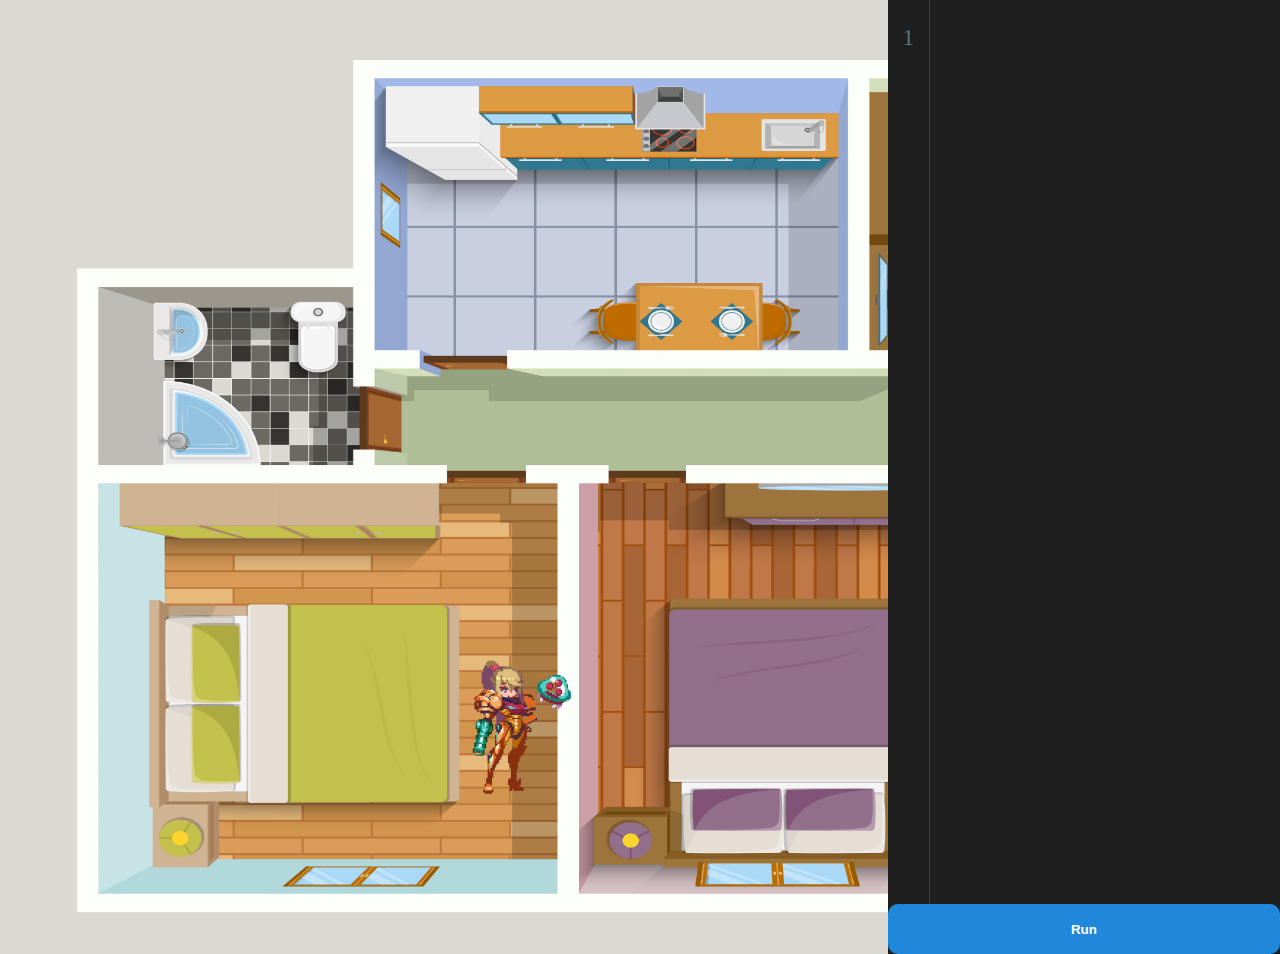
<file: Javascriptt Adventure/index.html>
<!DOCTYPE html>
<html lang="en">
<head>
    <meta charset="UTF-8" />
    <title>Learn JavaScript Game</title>
    <link rel="stylesheet" href="style.css"/>  


</head>
<body>
    <div class="main" id="main">
        <div class="game-board" id="board">
            <div id="character">
                <img src="Res/character.png" alt="">
            </div>
        </div>
        <div class="text-area">
            <div class="editor">
                <div class="line-numbers" id="line-numbers">
                    <ul id=numbers>
                        <li>1</li>
                    </ul>
                </div>
                <textarea name="" id="command"></textarea>

            </div>
            <button id="run" onclick="runCommand()">Run</button>
        </div>
    </div>

    <script src="script.js"></script>
</body> 
</html>
</file>
<file: Javascriptt Adventure/style.css>
body { 
    margin: 0;
    padding: 0;
}

.game-board { 
    height: 954px;
    width: 1550px;
    background-image: url(Res/15199.jpg);
    background-size: 1500px 1300px;
    background-position: 0 -160px;
    z-index: 1;
    position: relative;

}



textarea { 
    width: 300px;
    height: 864px;
    resize: none;
    outline: none;
    border: none;
    padding: 20px;
    font-family: 'Lucida Sans', 'Lucida Sans Regular', 'Lucida Grande', 'Lucida Sans Unicode', Geneva, Verdana, sans-serif;
    font-size: 130%;
    background-color: #1f1f1f;
    color: white;
}

.main { 
    display: flex;
}

#character img { 
    height: 150px;
    width: 150px;
}

#character { 
    position: absolute;
    top: 650px;
    left: 430px;
    z-index: 10;
    transition: top 3s, left 3s;
}

.checkpoint { 
    position: absolute;
    width: 80px;
    height: 60px;
    border-radius: 50%;
    z-index: 5;
}

.text-area button { 
    width: 100%;
    height: 50px;
    border: none;
    outline: none;
    background-color: #1f88da;
    border-radius: 10px;
    color: white;
    font-weight: bold;
    font-family: 'Lucida Sans', 'Lucida Sans Regular', 'Lucida Grande', 'Lucida Sans Unicode', Geneva, Verdana, sans-serif;

}   

.text-area button:hover { 
    background-color: rgb(52, 165, 52);
}

.editor { 
    display: flex;
}

#numbers { 
    list-style: none;
    font-size: 140%;
    padding: 3px 15px;
    color: #557681;
}

#numbers > li:nth-child(n+2) { 
    margin-top: 6px;
}

.line-numbers {
    border-right: 1px solid #404040;
    padding-right: 0px;
    margin-right: 10px;
    text-align: right;
}

.text-area { 
    background-color: #1f1f1f;
}
</file>
